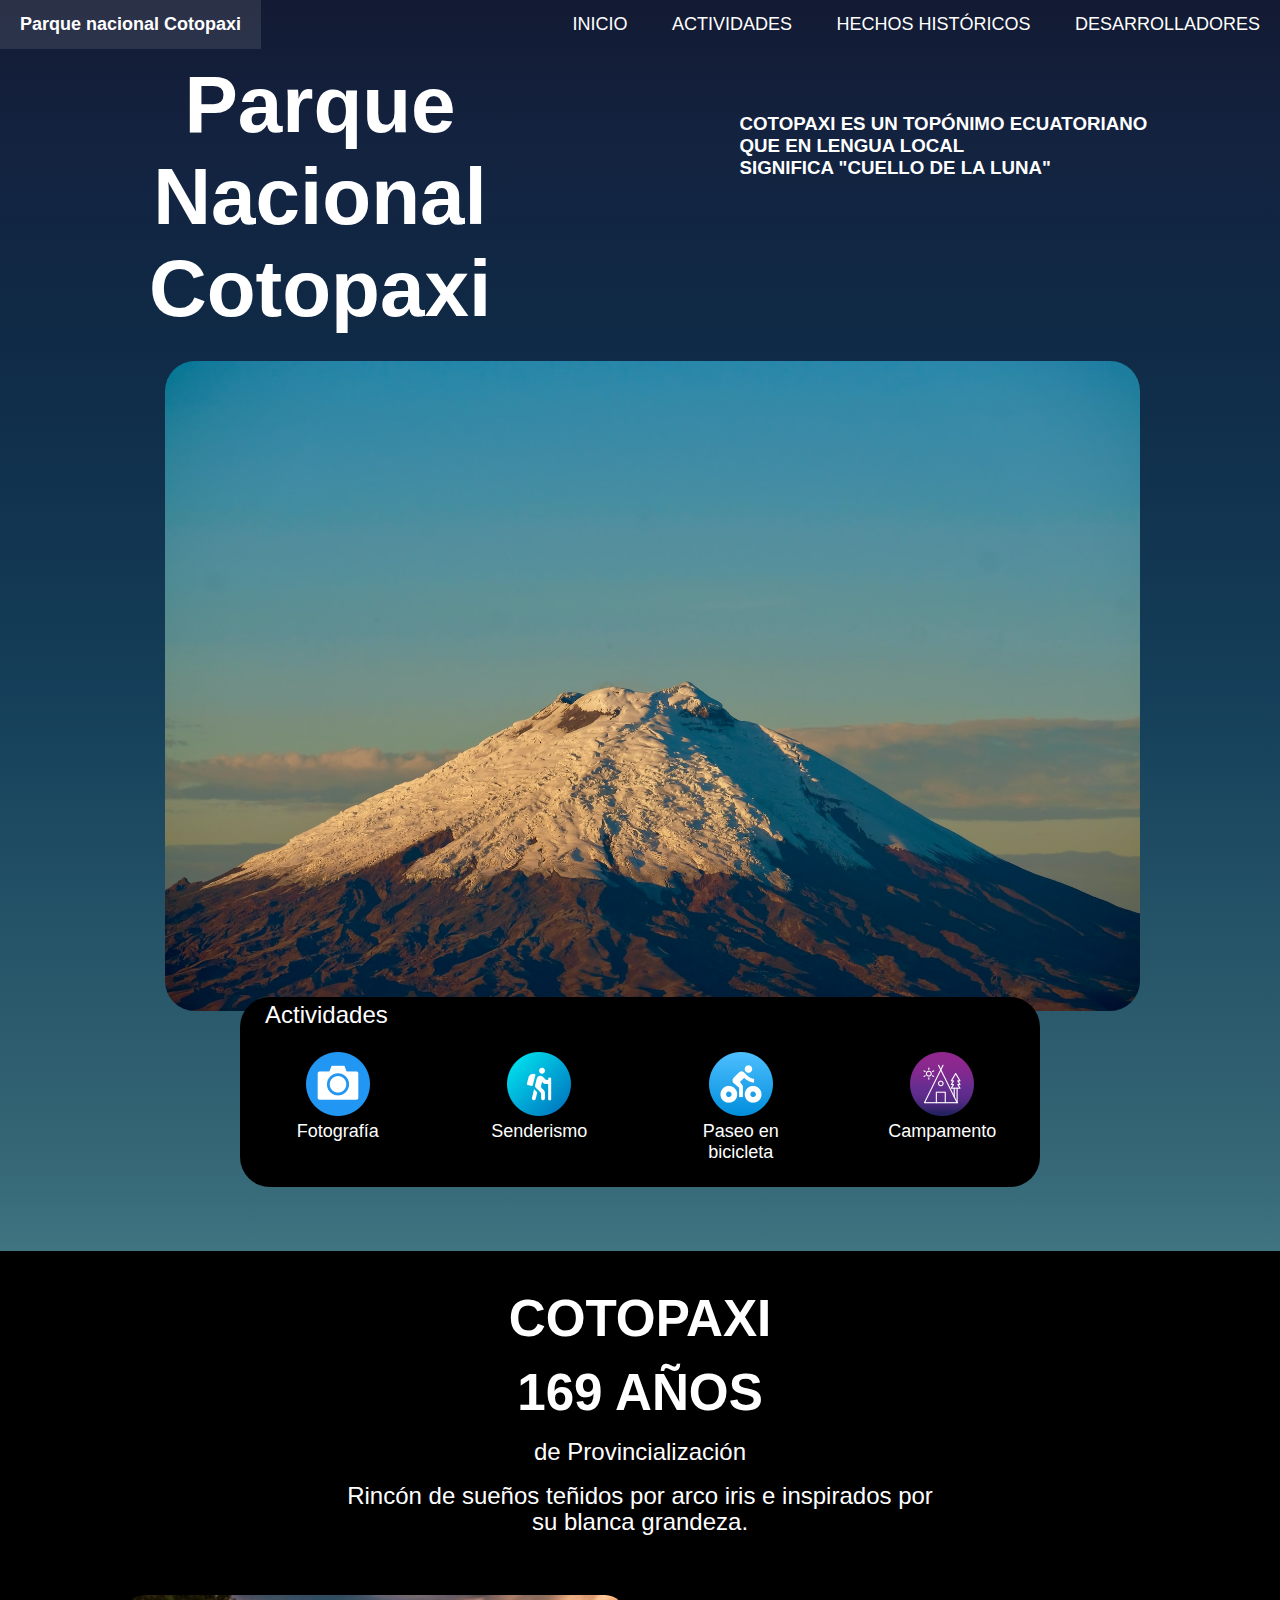
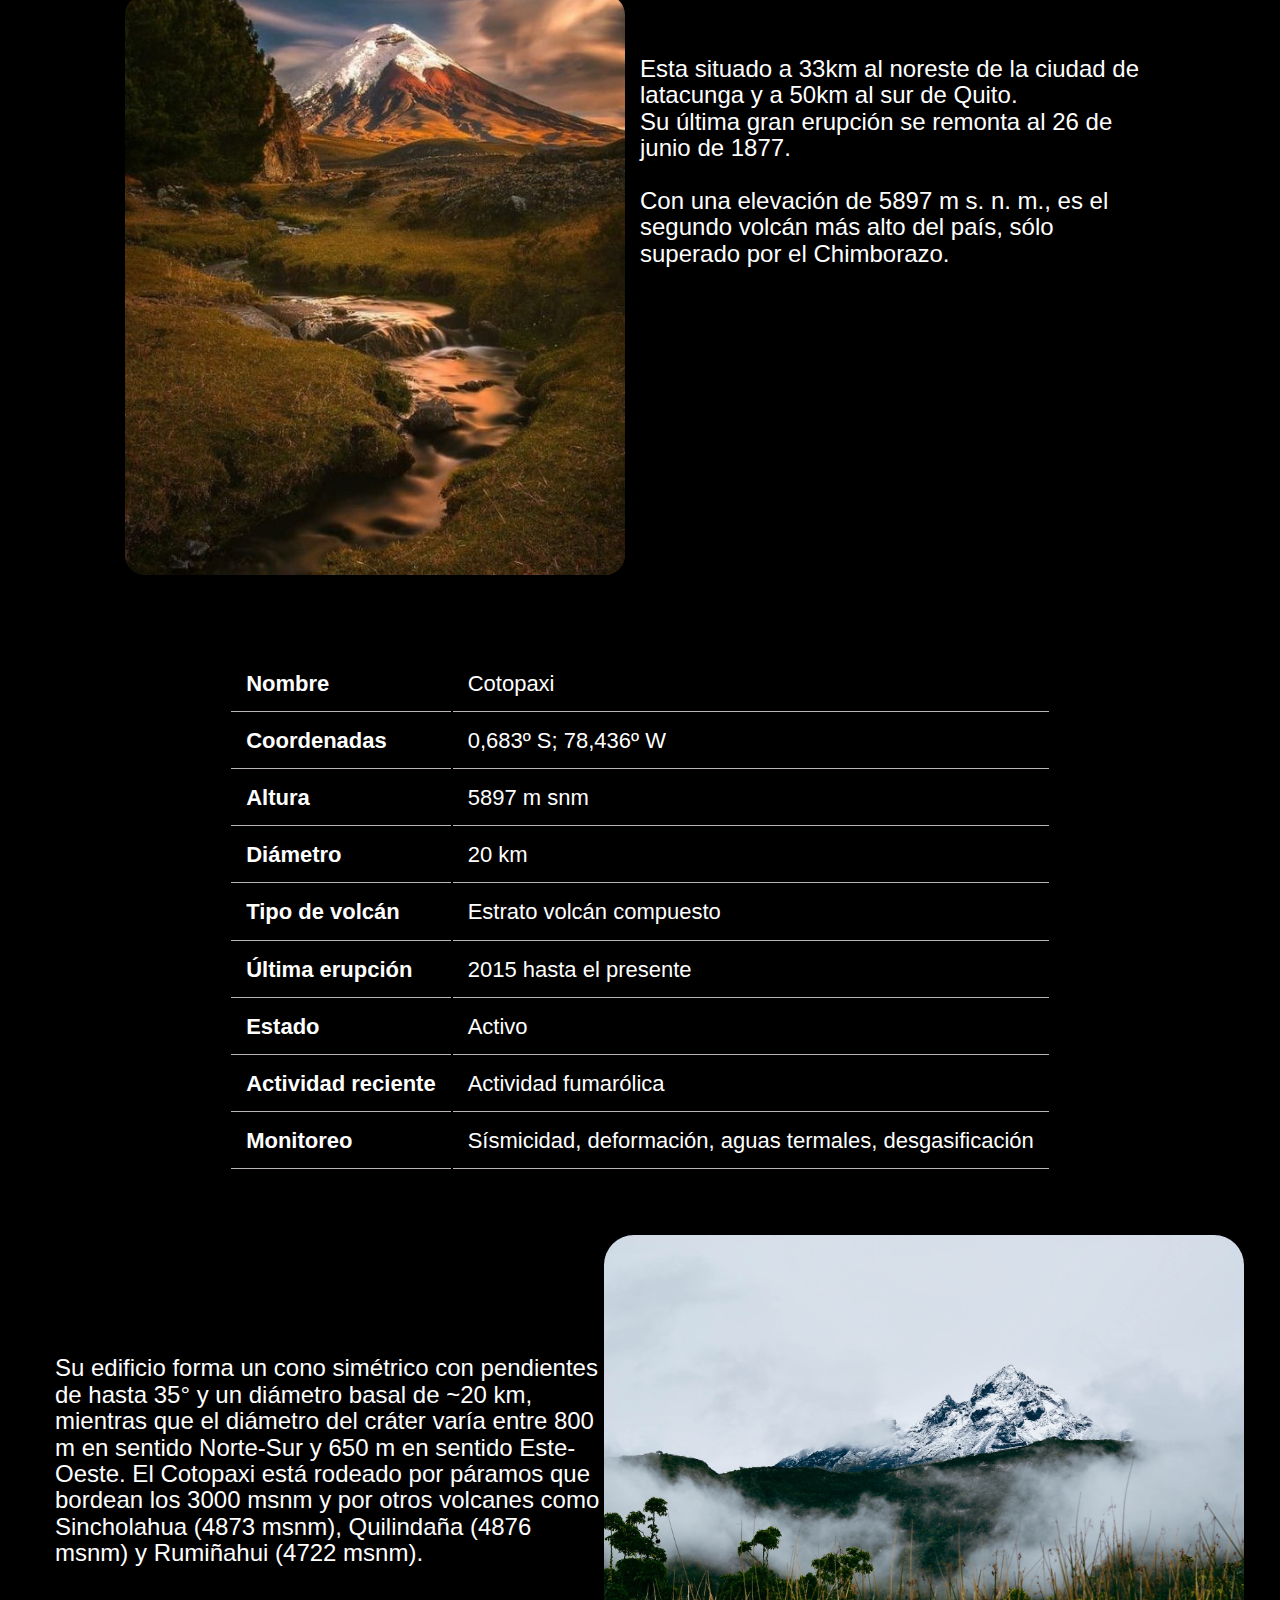
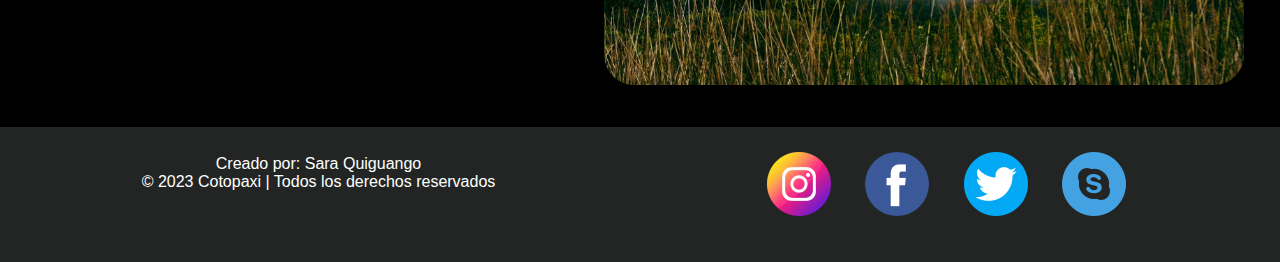
<file: pagina-parque/index.html>
<!DOCTYPE html>
<html lang="en">
<head>
    <meta charset="UTF-8">
    <meta http-equiv="X-UA-Compatible" content="IE=edge">
    <meta name="viewport" content="width=device-width, initial-scale=1.0">
    <title>Volcán Cotopaxi</title>
    <link rel="stylesheet" href="css/estilos.css">
</head>
<body>
  
    <div class="container">

      <div class="color">
        <!--MENU DE LA PAGINA-->
      <header>
        <nav class="menu-bar">
            <div class="group">
              <a class="item title">Parque nacional Cotopaxi</a>
            </div>
            <div class="group">
              <a class="item" href="index.html">INICIO</a>
              <a class="item" href="actividades.html">ACTIVIDADES</a>
              <a class="item" href="sucesos.html">HECHOS HISTÓRICOS</a>
              <a href="desarrollador.html" class="item"> DESARROLLADORES</a>
            </div>
          </nav>
    </header>
    <main>
        <!--2PARTE-->
        <div class="flexbox">
            <div class="itemS">
              <div class="content">
                <p>
                  <h1>Parque Nacional </h1>
                  <h1>Cotopaxi</h1>   
                </p>
              </div>
            </div>
            <div class="itemS">
              <div class="content">
                <br>
                <br>
                <br>
                <p>
                  <h3>COTOPAXI ES UN TOPÓNIMO ECUATORIANO</h3>
                  <h3> QUE EN LENGUA LOCAL</h3>
                  <h3>SIGNIFICA "CUELLO DE LA LUNA"</h3>
                </p>
              </div>
            </div>
          </div>

          <!--3PARTE-->
          <div class="im1-in1">

                <div class="flex-item imagen-item">
                    <img src="img/im-3.jpg" alt="Imagen cotopaxi">
                </div>
                
                <div class="flex-item imagen-info">
                  <h2>Actividades</h2>
                  <div class="tm">
                    <div class="item">
                      <div class="contenido">
                        <img src="img/camara.png" alt="">
                        <p>Fotografía</p>
                      </div>
                    </div>
                    <div class="item">
                      <div class="contenido">
                        <img src="img/senderismo.png" alt="">
                        <p>Senderismo</p>
                      </div>
                    </div>
                    <div class="item">
                      <div class="contenido">
                        <img src="img/montando.png" alt="">
                        <p>Paseo en bicicleta</p>
                      </div>
                    </div>
                    <div class="item">
                      <div class="contenido">
                        <img src="img/camping.png" alt="">
                        <p>Campamento</p>
                      </div>
                    </div>
                  </div>



                </div>

          </div>


      </div>


            <!--INFORMACION ADICIONALPARTE-->
            <div class="padre">

              <li class="flex-info info-1">
                    <h1>COTOPAXI </h1><br>
                    <h1>169 AÑOS</h1>
                    <br>
                    <h2>de Provincialización</h2>
                    <br>
                    <P> <h2>Rincón de sueños teñidos por arco iris e inspirados por</h2>
                    <h2>su blanca grandeza.</h2>
                    </P>
              </li>

              <li class="flex-info info-2">
                  <div class="img">
                        <img src="img/im-1.jpg" alt="Imagen del chimborazo">
                  </div>
                  <div class="texto">
                    <p>
                      <br>
                      <br><br>
                      <br>
                      <h2>Esta situado a 33km al noreste de la ciudad de latacunga
                        y a 50km al sur de Quito. <br> Su última gran erupción se remonta al 26 de junio de 1877.
                        <br><br>
                        Con una elevación de 5897 m s. n. m., es el 
                        segundo volcán más alto del país, sólo
                         superado por el Chimborazo. 
                      </h2>
                    </p>
                  </div>
              </li>


              <li class="flex-info info-3">
                <div class="tabla">
                  <table>
                    <tr>
                      <th>Nombre</th> <td>Cotopaxi</td>
                    </tr>
                    <tr>
                      <th>Coordenadas</th> <td>0,683º S; 78,436º W</td>
                    </tr>
                    <tr>
                      <th>Altura</th> <td>5897 m snm</td>
                    </tr>
                    <tr>
                      <th>Diámetro</th> <td>20 km</td>
                    </tr>
                    <tr>
                      <th>Tipo de volcán</th> <td>Estrato volcán compuesto</td>
                    </tr>
                    <tr>
                      <th>Última erupción</th> <td>2015 hasta el presente</td>
                    </tr>
                    <tr>
                      <th>Estado</th> <td>Activo</td>
                    </tr>
                    <tr>
                      <th>Actividad reciente</th> <td>Actividad fumarólica</td>
                    </tr>
                    <tr>
                      <th>Monitoreo</th> <td>Sísmicidad, deformación, aguas termales, desgasificación</td>
                    </tr>
                    
                  </table>
                </div>
              </li>
              

              <li class="flex-info info-4">
                <div class="texto-4">
                  <h2>Su edificio forma un cono simétrico con pendientes de hasta 35° y un diámetro basal de ~20 km, mientras que el diámetro del cráter varía entre 800 m en sentido Norte-Sur y 650 m en sentido Este-Oeste. El Cotopaxi está rodeado por páramos que bordean los 3000 msnm y por otros volcanes como Sincholahua (4873 msnm), 
                    Quilindaña (4876 msnm) y Rumiñahui (4722 msnm).</h2>
                </div>
                <div class="img-4">
                  <img src="img/im-5.jpg" alt="Imagen del cotopaxi">
                </div>
              </li>
            </div>
            

      </div>
  </main>

  <footer class="footer">

    <div class="conte-footer">
        <div class="item-footer">
            <div class="cont">
                <br>
                <p>Creado por: Sara Quiguango</p>
                <p>&COPY 2023 Cotopaxi | Todos los derechos reservados</p>
            </div>
            <div class="redes">
              <a href="https://www.instagram.com/"><img src="img/instagram.png" alt="instagram"></a>
              <a href="https://www.facebook.com/"> <img src="img/facebook.png" alt="facebook"></a>
             <a href="https://twitter.com/"><img src="img/gorjeo.png" alt="twiter"></a>
              <a href="https://skype.com/"><img src="img/skype.png" alt="Skype"></a>
              
            </div>
        </div>
    </div>   
</footer>
</body>
</html>
</file>
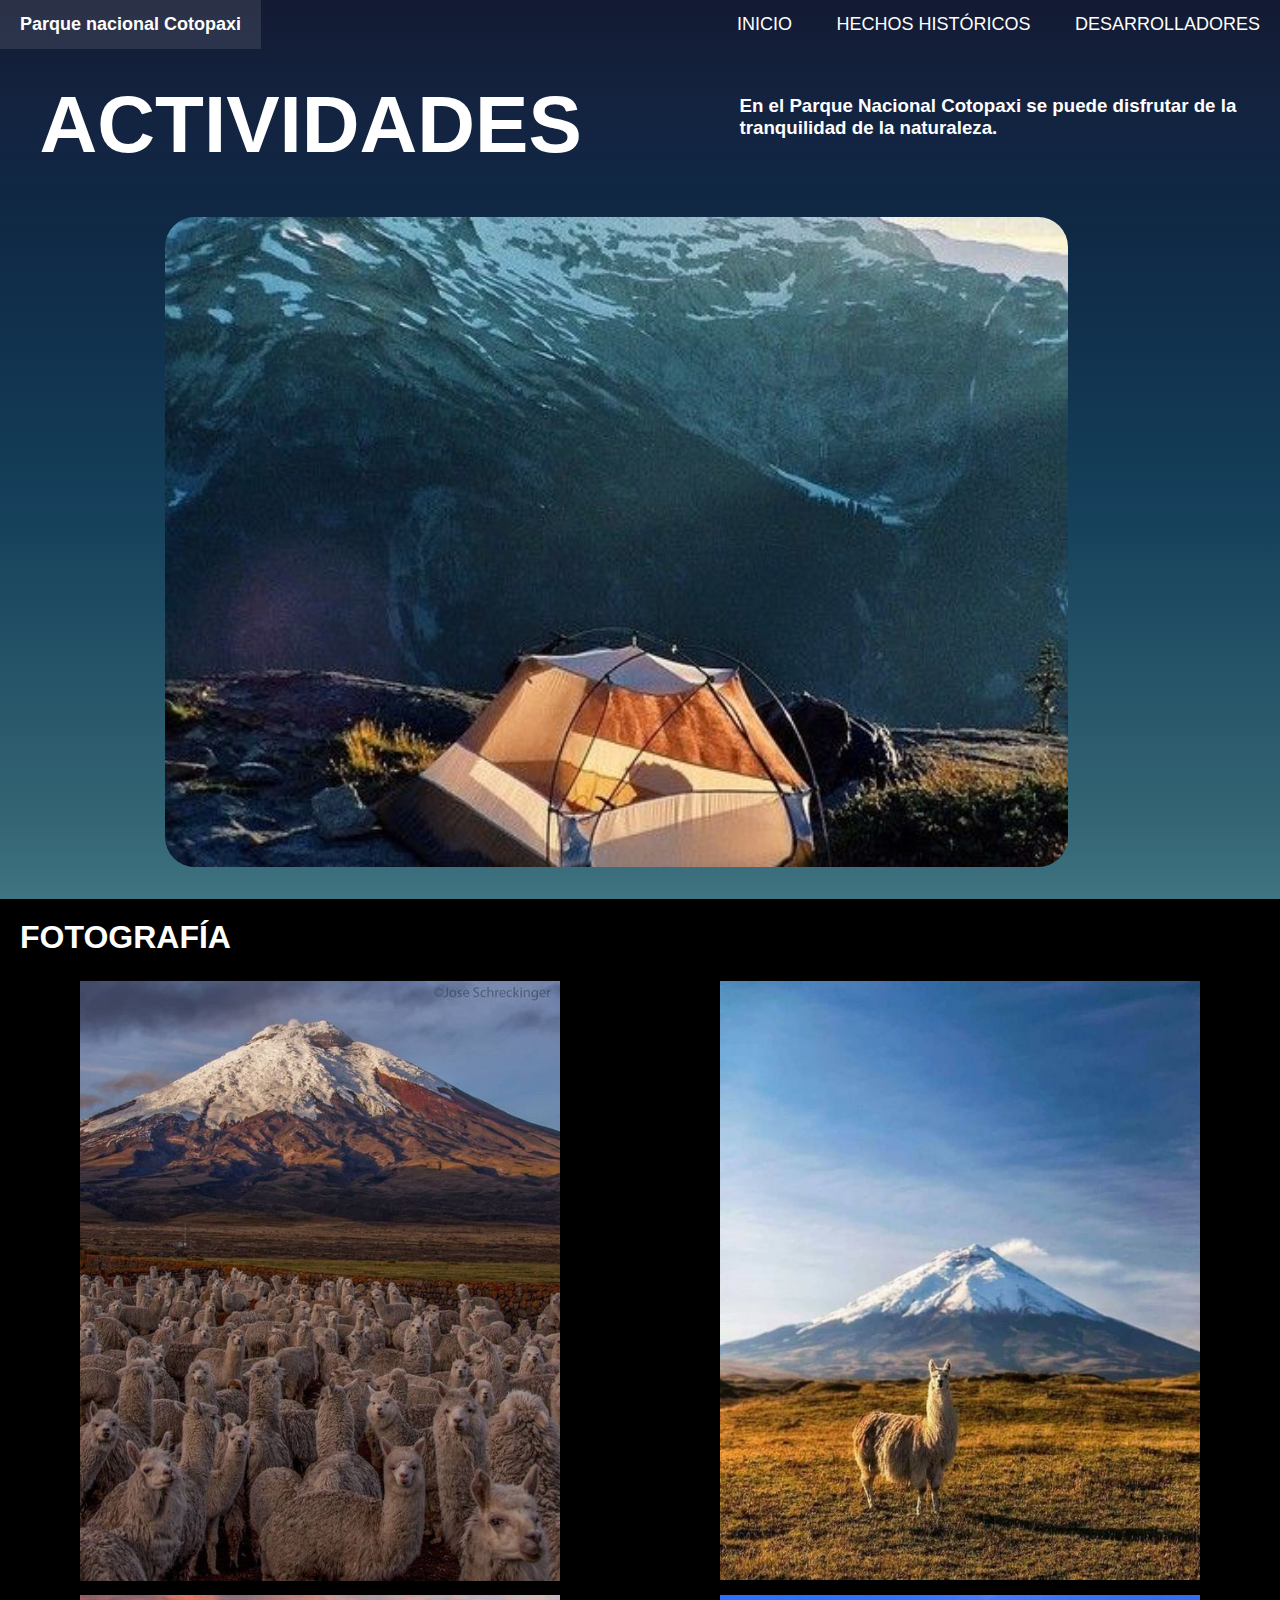
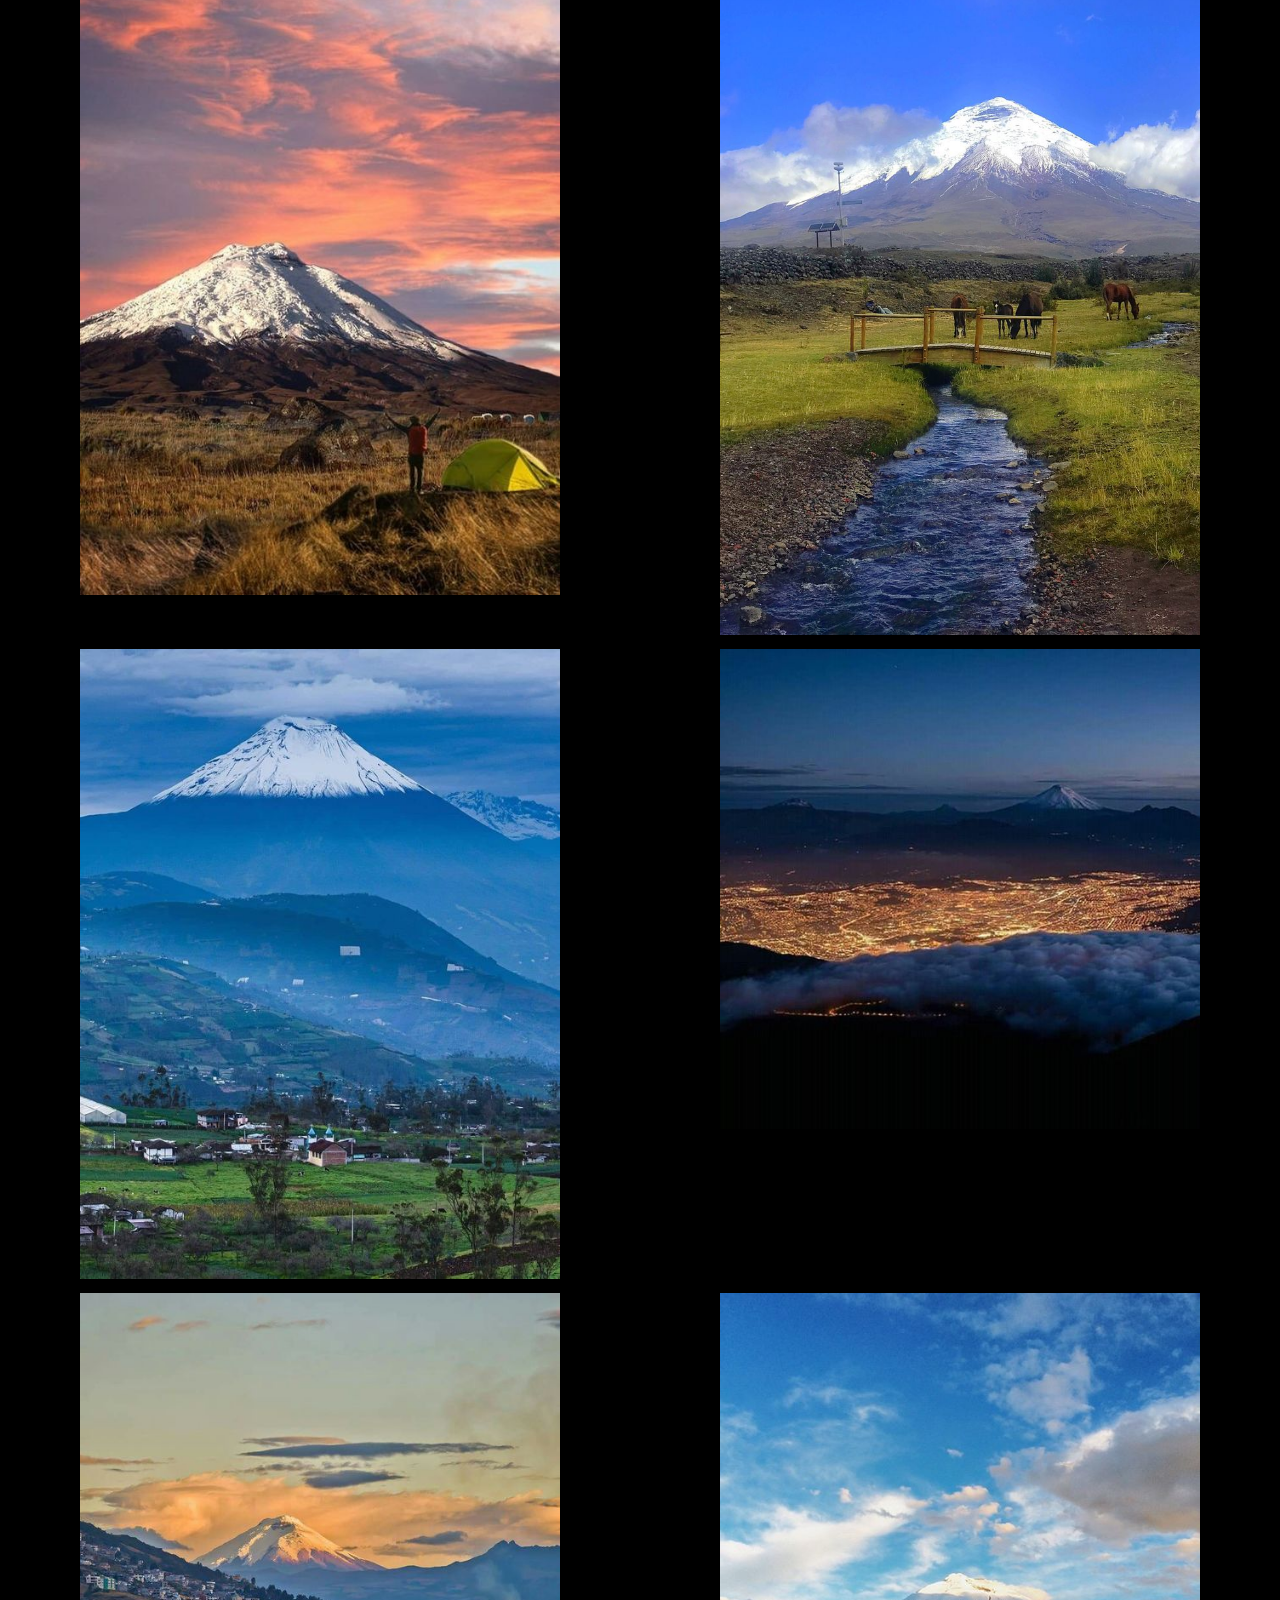
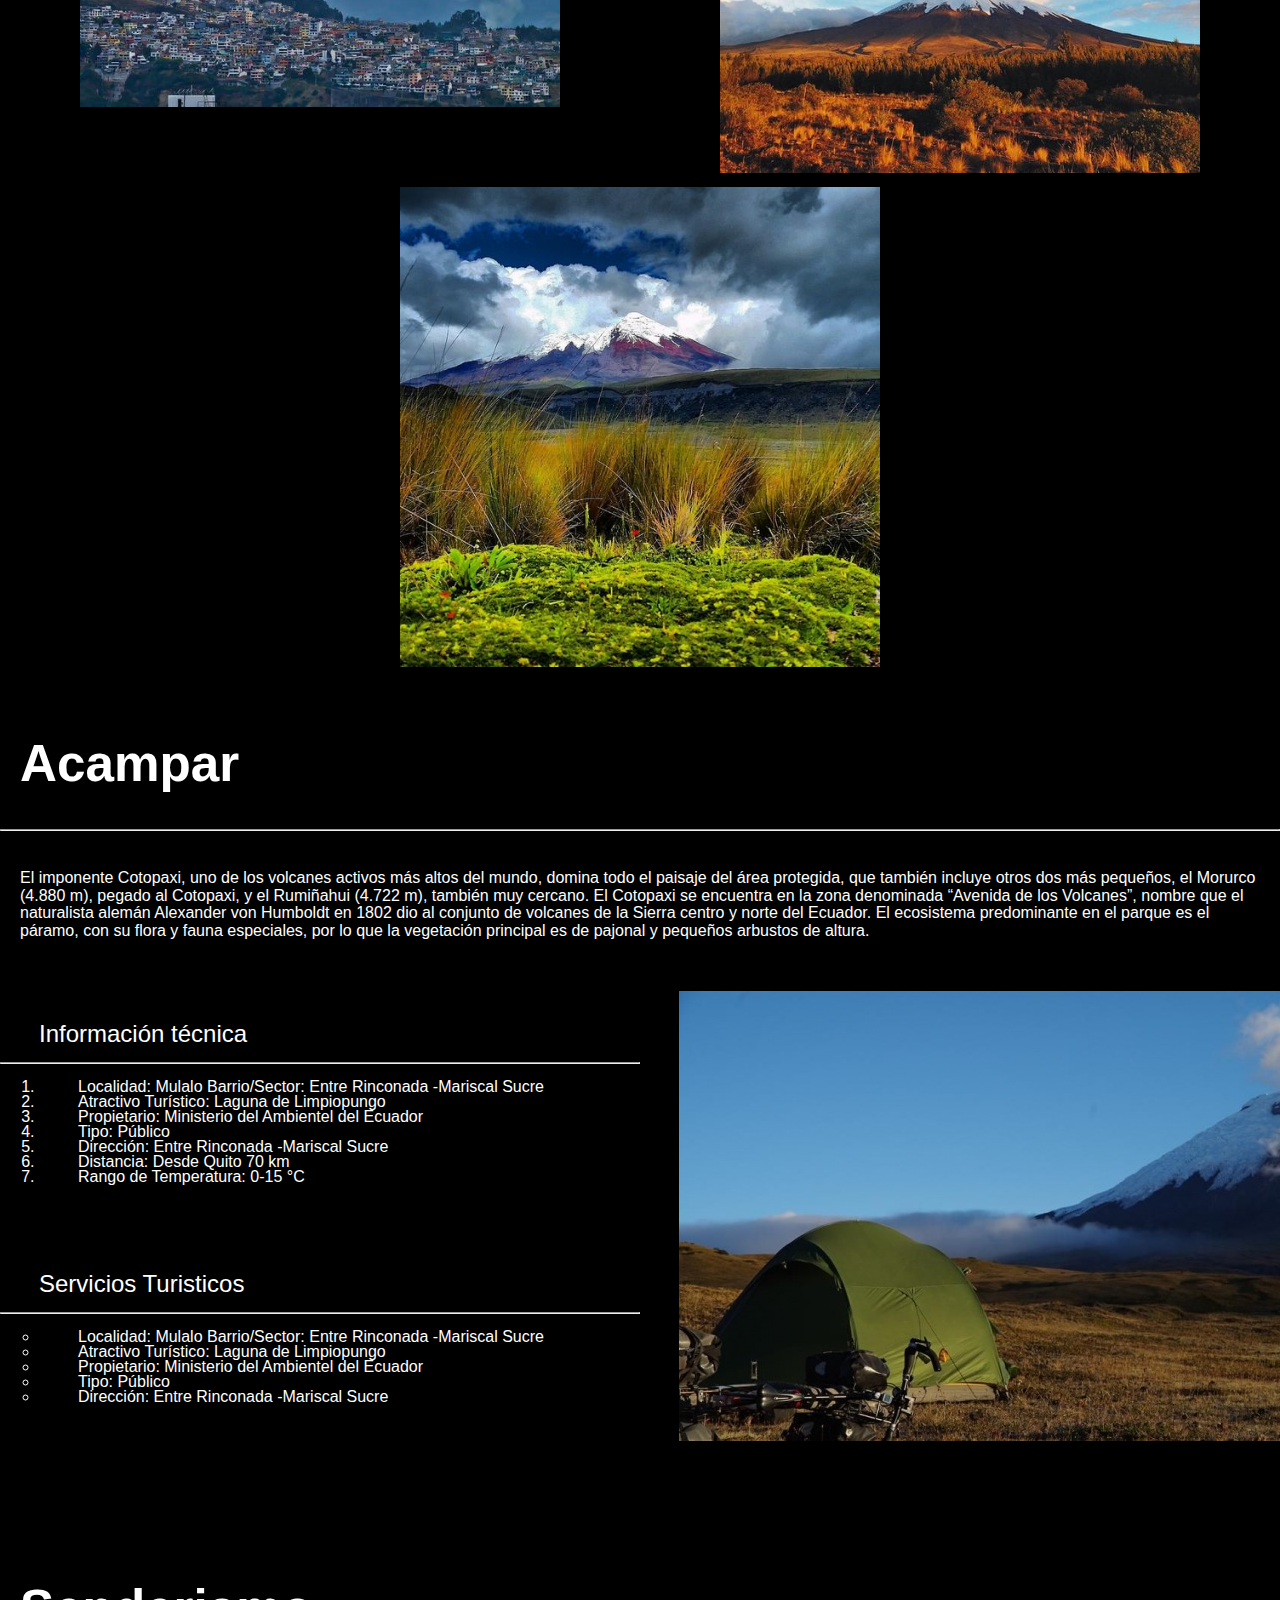
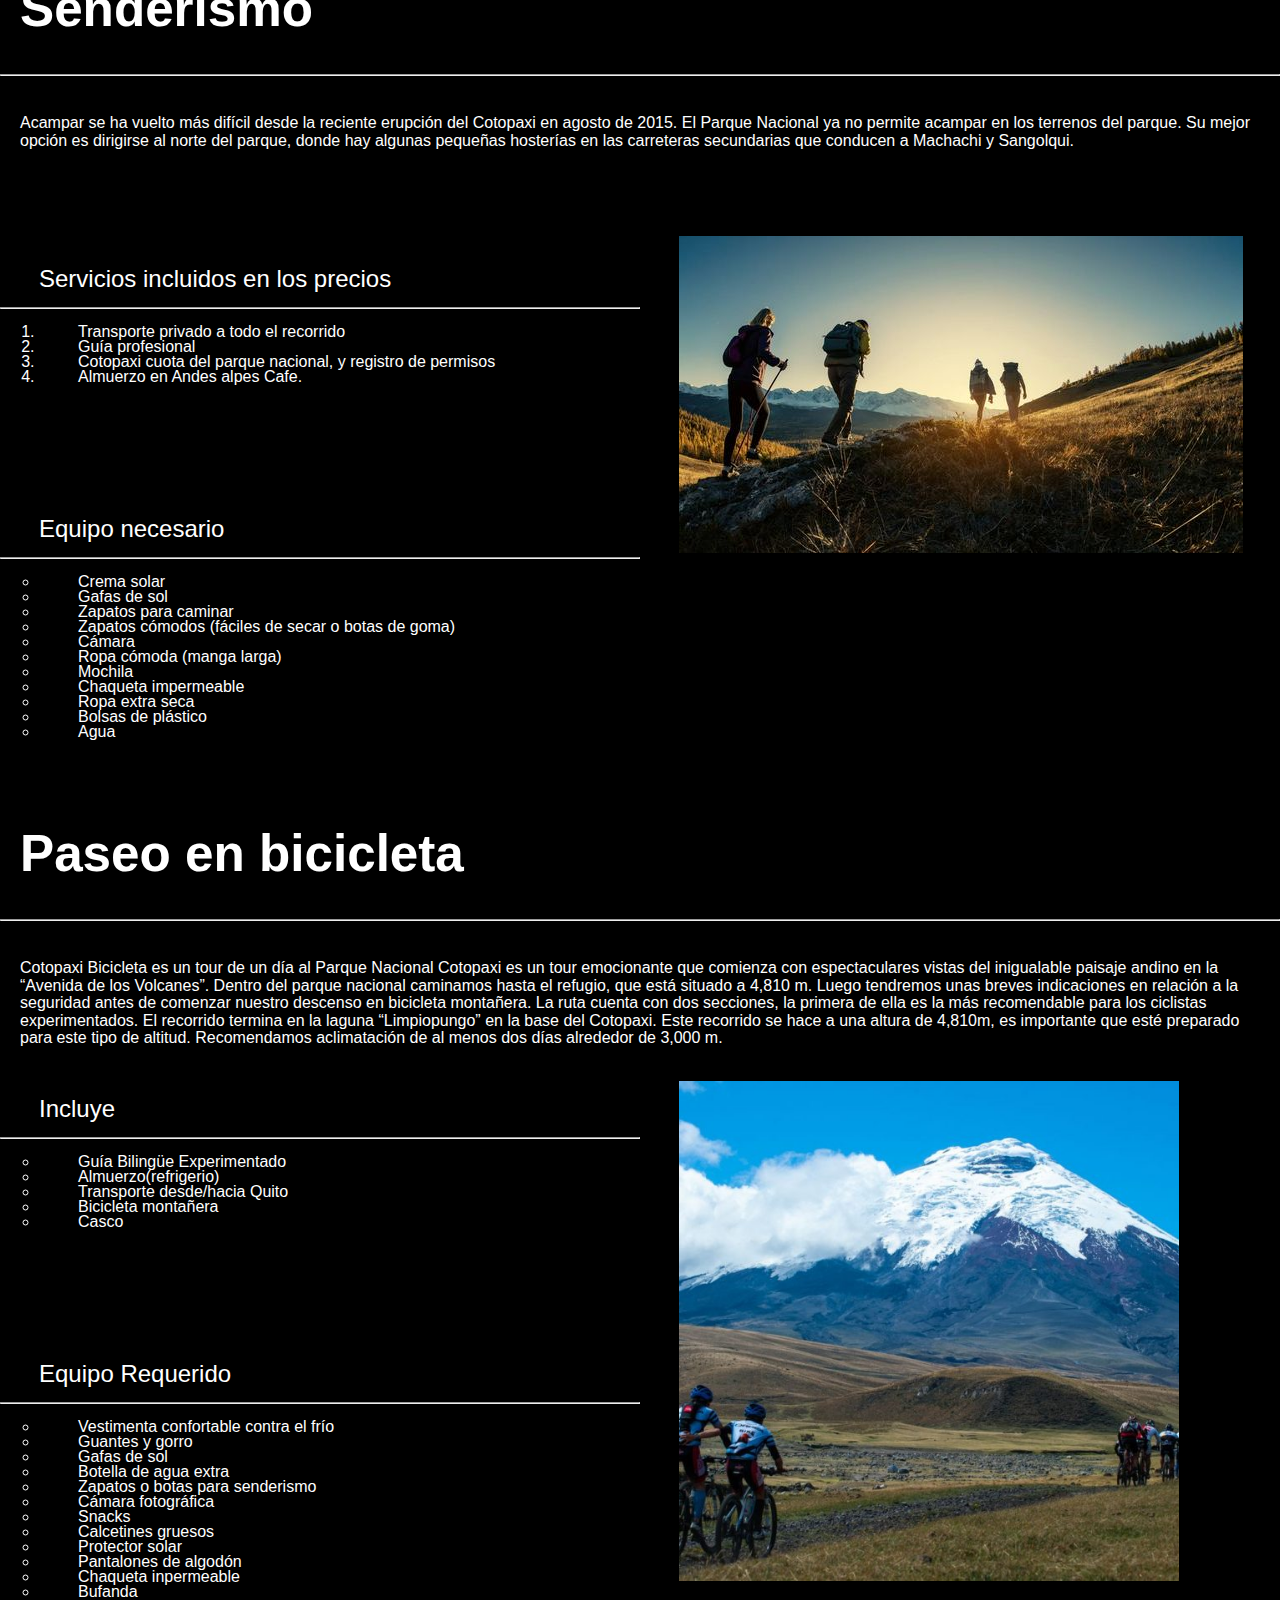
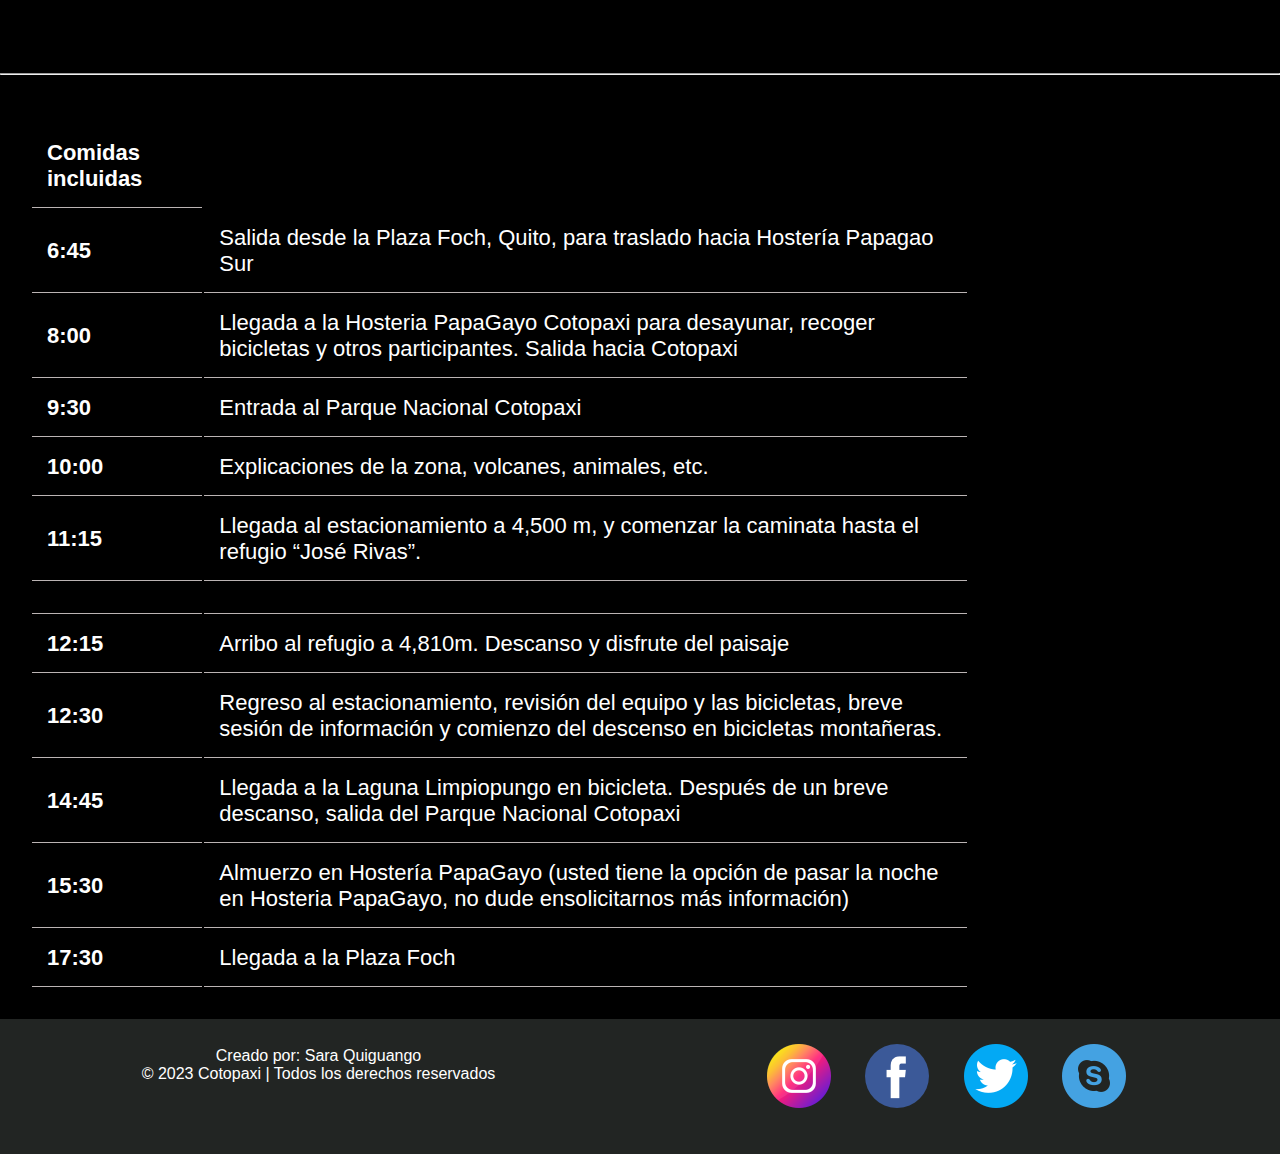
<file: pagina-parque/actividades.html>
<!DOCTYPE html>
<html lang="en">
<head>
    <meta charset="UTF-8">
    <meta http-equiv="X-UA-Compatible" content="IE=edge">
    <meta name="viewport" content="width=device-width, initial-scale=1.0">
    <title>Actividades</title>
    <link rel="stylesheet" href="css/estilos.css">
    <link rel="stylesheet" href="css/actividades.css">
</head>
<body>
    <div class="container">
        <div class="color">
            <!--MENU DE LA PAGINA-->
          <header>
            <nav class="menu-bar">
                <div class="group">
                  <a class="item title">Parque nacional Cotopaxi</a>
                </div>
                <div class="group">
                    <a class="item" href="index.html">INICIO</a>
                    <a class="item" href="sucesos.html">HECHOS HISTÓRICOS</a>
                    <a href="desarrollador.html" class="item"> DESARROLLADORES</a>
                </div>
              </nav>
            </header>
            <main>
                <!--2PARTE-->
                <div class="flexbox">
                    <div class="itemS">
                    <div class="content">
                        <p>
                        <h1>ACTIVIDADES</h1>
                        </p>
                    </div>
                    </div>
                    <div class="itemS">
                    <div class="content">
                        <br>
                        <br>
                        <p>
                        <h3>En el Parque Nacional Cotopaxi se puede disfrutar 
                            de la tranquilidad de la naturaleza.</h3>
                        </p>
                    </div>
                    </div>
                </div>
                <!--3PARTE-->
                <div class="im1-in1">
                            <div class="flex-item imagen-item">
                                 <img src="img/camping/c-1.jpg" alt="Imagen cotopaxi">
                            </div>
                </div>
        </div> 
        <!--INOFORMACION ADICIONAL DE FOTOGRAFIA-->
        <div class="texto-">
            <h1>FOTOGRAFÍA</h1>
        </div>
        <div class="padre">
            
            <div class="gallery">
                  <img src="img/camping/im-1.jpg" alt="Cinque Terre" width="600" height="400">
                
              </div>
              
              <div class="gallery">
                  <img src="img/camping/im-2.jpg" alt="Forest" width="600" height="400">
              
              </div>
    
              <div class="gallery">
                <img src="img/camping/im-5.jpg" alt="Mountains" width="600" height="400">
              
            </div>
            <div class="gallery">
                <img src="img/camping/im-6.jpg" alt="Mountains" width="600" height="400">
             
            </div>
            <div class="gallery">
                <img src="img/camping/im-10.jpg" alt="Mountains" width="600" height="230">
             
            </div>
            <div class="gallery">
                <img src="img/camping/im-8.jpg" alt="Mountains" width="600" height="400">
             
            </div>
            <div class="gallery">
                <img src="img/camping/im-9.jpg" alt="Mountains" width="600" height="400">
             
            </div>
            <div class="gallery">
                <img src="img/camping/im-3.jpg" alt="Northern Lights" width="600" height="400">
              
            </div>    
            <div class="gallery">
                <img src="img/camping/im-4.jpg" alt="Mountains" width="600" height="400">
             
            </div>              
        </div>
        <!--INOFORMACION ADICIONAL DE CAMPING-->
        <div class="padre">
            <ul>
                <li class="flex-info info-1">
                    <h1>
                        Acampar
                    </h1>
                    <br>
                    <hr>
                    <br>
                    <p>
                        El imponente Cotopaxi, uno de los volcanes activos más
                         altos del mundo, domina todo el paisaje del área 
                         protegida, que también incluye otros dos más pequeños, 
                         el Morurco (4.880 m), pegado al Cotopaxi, y el Rumiñahui 
                         (4.722 m), también muy cercano. El Cotopaxi se encuentra 
                         en la zona denominada “Avenida de los Volcanes”, nombre
                          que el naturalista alemán Alexander von Humboldt en 1802
                           dio al conjunto de volcanes de la Sierra centro y norte
                            del Ecuador. El ecosistema predominante en el parque es el páramo, con su flora y fauna especiales, por lo que la vegetación principal es de pajonal y pequeños arbustos de altura.
                    </p>
                    <br>
                </li>

                
                    <div class="padre padre-1">
                        <div class="hijo-info">
                            <li class="flex-info info2 lista-num">
                                <br>
                                <h2>Información técnica</h2>
                                <br>
                                <hr>
                                <br>
                                <ol>
                                    <li>Localidad: Mulalo Barrio/Sector: Entre Rinconada -Mariscal Sucre</li>
                                    <li>Atractivo Turístico: Laguna de Limpiopungo </li>
                                    <li>Propietario: Ministerio del Ambientel del Ecuador </li>
                                    <li>Tipo: Público</li>
                                    <li>Dirección: Entre Rinconada -Mariscal Sucre</li>
                                    <li>Distancia: Desde Quito 70 km </li>
                                    <li>Rango de Temperatura: 0-15 °C</li>
                                </ol>
                            </li>
                            <li class="flex-info info2 lista-num">
                                <h2>Servicios Turisticos</h2>
                                <br>
                                <hr>
                                <br>
                                <ul>
                                    <li>Localidad: Mulalo Barrio/Sector: Entre Rinconada -Mariscal Sucre</li>
                                    <li>Atractivo Turístico: Laguna de Limpiopungo </li>
                                    <li>Propietario: Ministerio del Ambientel del Ecuador </li>
                                    <li>Tipo: Público</li>
                                    <li>Dirección: Entre Rinconada -Mariscal Sucre</li>
                                    
                                </ul>
                            </li>
                        </div>
                        <div class="hijo-2">
                            <li class="imagen-2 ">
                               <img src="img/camping/C2.jpg" alt="">
                            </li>
                        </div>
                        
                    </div>
            </ul>
        </div>


        <!--INOFORMACION ADICIONAL DE CAMINATA-->
        <div class="padre">
            <ul>
                <li class="flex-info info-1">
                    <h1>
                        Senderismo
                    </h1>
                    <br>
                    <hr>
                    <br>
                    <p>
                        Acampar se ha vuelto más difícil desde la reciente erupción del Cotopaxi en agosto de 2015. El Parque Nacional ya no permite acampar en los terrenos del parque. Su mejor opción es dirigirse al norte del parque, donde hay algunas pequeñas hosterías en las carreteras secundarias que conducen a Machachi y Sangolqui.
                    </p>
                    <br>
                </li>

                
                    <div class="padre padre-1">
                        <div class="hijo-info">
                            <li class="flex-info info2 lista-num">
                                <br>
                                <h2>Servicios incluidos en los precios</h2>
                                <br>
                                <hr>
                                <br>
                                <ol>
                                    <li>Transporte privado a todo el recorrido</li>
                                    <li>Guía profesional </li>
                                    <li>Cotopaxi cuota del parque nacional, y registro de permisos</li>
                                    <li>Almuerzo en Andes alpes Cafe.</li>
                                </ol>
                            </li>
                            <li class="flex-info info2 lista-num">
                                <h2>Equipo necesario</h2>
                                <br>
                                <hr>
                                <br>
                                <ul>
                                    <li>Crema solar</li>
                                    <li>Gafas de sol</li>
                                    <li>Zapatos para caminar </li>
                                    <li>Zapatos cómodos (fáciles de secar o botas de goma)</li>
                                    <li>Cámara</li>
                                    <li>Ropa cómoda (manga larga)</li>
                                    <li>Mochila</li>
                                    <li>Chaqueta impermeable</li>
                                    <li>Ropa extra seca</li>
                                    <li>Bolsas de plástico</li>
                                    <li>Agua</li>
                                </ul>
                            </li>
                        </div>
                        <div class="hijo-2">
                            <li class="imagen-2 ">
                                <img src="img/camping/c3.jpg" alt="">
                            </li>
                        </div>
                        
                    </div>
            </ul>
        </div>
        <!--INOFORMACION ADICIONAL DE PASEO EN BICICLETA-->
        <div class="padre">
            <ul>
                <li class="flex-info info-1">
                    <h1>
                        Paseo en bicicleta
                    </h1>
                    <br>
                    <hr>
                    <br>
                    <p>
                        Cotopaxi Bicicleta es un tour de un día al Parque Nacional Cotopaxi es un tour emocionante que comienza con espectaculares vistas del inigualable paisaje andino en la “Avenida de los Volcanes”. Dentro del parque nacional caminamos hasta el refugio, que está situado a 4,810 m. Luego tendremos unas breves indicaciones en relación a la seguridad antes de comenzar nuestro descenso en bicicleta montañera. La ruta cuenta con dos secciones, la primera de ella es la más recomendable para los ciclistas experimentados. El recorrido termina en la laguna “Limpiopungo” en la base del Cotopaxi. Este recorrido se hace a una altura de 4,810m, es importante que esté preparado para este tipo de altitud. Recomendamos aclimatación de al menos dos días alrededor de 3,000 m.
    
                    </p>
                    <br>
                </li>

                
                    <div class="padre padre-1">
                        <div class="hijo-info">
                            <li class="flex-info info2 lista-num">
                                <h2>Incluye</h2>
                                <br>
                                <hr>
                                <br>
                                <ul>
                                    <li>Guía Bilingüe Experimentado</li>
                                    <li>Almuerzo(refrigerio)</li>
                                    <li>Transporte desde/hacia Quito </li>
                                    <li>Bicicleta montañera</li>
                                    <li>Casco</li>
                                </ul>
                            </li>
                            <li class="flex-info info2 lista-num">
                                <h2>Equipo Requerido</h2>
                                <br>
                                <hr>
                                <br>
                                <ul>
                                    <li>Vestimenta confortable contra el frío</li>
                                    <li>Guantes y gorro</li>
                                    <li>Gafas de sol </li>
                                    <li>Botella de agua extra</li>
                                    <li>Zapatos o botas para senderismo</li>
                                    <li>Cámara fotográfica</li>
                                    <li>Snacks</li>
                                    <li>Calcetines gruesos</li>
                                    <li>Protector solar</li>
                                    <li>Pantalones de algodón</li>
                                    <li>Chaqueta inpermeable</li>
                                    <li>Bufanda</li>
                                </ul>
                            </li>
                        </div>
                        <div class="hijo-2">
                            <li class="imagen-2 ">
                                <img src="img/camping/c4.jpg" alt="" width="500px" height="500px">
                            </li>

                        </div>
                        
                        <div class="tabla">
                            <br>
                                <h2>Horarios</h2>
                                <br>
                                <hr>
                                <br>
                                <table>
                                    <tr><th>Comidas incluidas</th></tr>
                                    <tr>
                                        <th>6:45</th><td>Salida desde la Plaza Foch, Quito, para traslado hacia Hostería Papagao Sur</td>
                                    </tr>
                                    <tr>
                                        <th>8:00</th><td>Llegada a la Hosteria PapaGayo Cotopaxi para desayunar, recoger bicicletas y otros participantes. Salida hacia Cotopaxi</td>
                                    </tr>
                                    <tr>
                                        <th>9:30</th><td>Entrada al Parque Nacional Cotopaxi</td>
                                    </tr>
                                    <tr>
                                        <th>10:00</th><td>Explicaciones de la zona, volcanes, animales, etc.</td>
                                    </tr>
                                    <tr>
                                        <th>11:15</th><td>Llegada al estacionamiento a 4,500 m, y comenzar la caminata hasta el refugio “José Rivas”.</td>
                                    </tr>
                                    <tr>
                                        <th></th><td></td>
                                    </tr>
                                    <tr>
                                        <th>12:15</th><td>Arribo al  refugio a 4,810m. Descanso y disfrute del paisaje</td>
                                    </tr>
                                    <tr>
                                        <th>12:30</th><td>Regreso al estacionamiento, revisión del equipo y las bicicletas, breve sesión de información y comienzo del descenso en bicicletas montañeras.</td>
                                    </tr>
                                    <tr>
                                        <th>14:45</th><td>Llegada a la Laguna Limpiopungo en bicicleta. Después de un breve descanso, salida del Parque Nacional Cotopaxi</td>
                                    </tr>
                                    <tr>
                                        <th>15:30</th><td>Almuerzo en Hostería PapaGayo (usted tiene la opción de pasar la noche en Hosteria PapaGayo, no dude ensolicitarnos más información)</td>
                                    </tr>
                                    <tr>
                                        <th>17:30</th><td> Llegada a la  Plaza Foch</td>
                                    </tr>
                                </table>
                        </div>

                    </div>
            </ul>
        </div>
        
            </ul>
        </div>
    </div>
</main>

    <footer class="footer">

        <div class="conte-footer">
            <div class="item-footer">
                <div class="cont">
                    <br>
                    <p>Creado por: Sara Quiguango</p>
                    <p>&COPY 2023 Cotopaxi | Todos los derechos reservados</p>
                </div>
                <div class="redes">
                  <a href="https://www.instagram.com/"><img src="img/instagram.png" alt="instagram"></a>
                  <a href="https://www.facebook.com/"> <img src="img/facebook.png" alt="facebook"></a>
                 <a href="https://twitter.com/"><img src="img/gorjeo.png" alt="twiter"></a>
                  <a href="https://skype.com/"><img src="img/skype.png" alt="Skype"></a>
                  
                </div>
            </div>
        </div>   
    </footer>
</body>
</html>
</file>
<file: pagina-parque/css/estilos.css>
*{
    /*border: 1px solid red; */
    padding: 0;
    margin: 0;
    font-family: Verdana, Geneva, Tahoma, sans-serif;
}
img{
  object-fit: cover;
}
.color{
  background-image: linear-gradient(180deg, rgba(19, 26, 51, 1) 0%,
   rgba(19, 35, 64, 1) 12%, rgba(15, 42, 70, 1) 27%,
    rgba(20, 62, 89, 1) 55%, rgba(52, 102, 117, 1) 92%,
     rgba(64, 116, 129, 1) 100%);
}
/*DECLARANDO VARIABLES*/
:root{
  --color-principal: black;
  --color-letra: white;
  --color-background-footer: #222523;
}
/*Diciendole a los links que no esten subrayados*/
a:link {
  text-decoration: none;
}

a:visited {
  text-decoration: none;
}

a:hover {
  text-decoration: none;
}

a:active {
  text-decoration: none;
}

.container{
  background-color: var(--color-principal);
}
.menu-bar {
  display: flex;
  justify-content: space-between;
  box-sizing: border-box;
}

.item {
  color: white;
  background-color: transparent;
  font-size: 18px;
  display: inline-block;
  box-sizing: border-box;
  padding: 14px 20px;
}

.item.title {
  font-weight: 600;
}

.group .item:hover {
  background-color: rgba(251, 251, 251, 0.1);
  cursor: pointer;
}


  /*2PARTE*/
  .flexbox {
    display: flex;
    flex-direction: row;
    flex-wrap: wrap;
    justify-content: center;
    align-items: stretch;
    box-sizing: border-box;
    margin: 0px;
  }
  
  .itemS {
    box-sizing: border-box;
    width: 50%;
    margin-bottom: 16px;
    padding: 0px 9.5px;
  }
  
  
  .content {
    color: var(--color-letra);
    font-weight: 600;
    text-align: center;
    box-sizing: border-box;
    height: 100%;
    padding: 10px;
  }
  .content h3{
    padding-left: 5rem;
    text-align: left;
  }
  .content h1{
    font-size: 5rem;
  }
  /*3PARTE*/

  .im1-in1 {
    display: flex;
    justify-content: center;
    flex-direction: column;
    align-items: center;
    width: 100%;
  }
.imagen-item{
  width: 950px;
  height: 650px;
}
.imagen-item img{
  width: auto;
  height: 650px;
  border-radius: 30px;

}
.imagen-info{
  width: 700px;
  height: 850px;
}

.imagen-info{
    background-color: var(--color-principal);
    color: var(--color-letra);
    width: 800px;
    height: 100%;
    margin-top: -0.9rem;
    border-radius: 30px;
    margin-bottom: 4rem;
    box-sizing: border-box;
}

.imagen-info h2{
  padding: 5px 25px 0 25px;
}

.tm {
  display: grid;
  grid-template-columns: 1fr 1fr 1fr 1fr;
  justify-items: stretch;
  align-items: stretch;
  column-gap: 6px;
  row-gap: 10px;
}
.tm p{
  font-family: 'Lucida Sans', 'Lucida Sans Regular', 'Lucida Grande', 'Lucida Sans Unicode', Geneva, Verdana, sans-serif;
  font-weight: normal;
}
.contenido {
  color: var(--color-letra);
  background-color: var(--color-principal);
  font-weight: 600;
  text-align: center;
  box-sizing: border-box;
  height: 100%;
  padding: 10px;
}


/*INFORMACION AIDCIONAL*/

h2{
  font-family: 'Lucida Sans', 'Lucida Sans Regular', 'Lucida Grande', 'Lucida Sans Unicode', Geneva, Verdana, sans-serif;
  font-weight: normal;
  line-height: 1.1;
}
.padre{
  display: flex;
    flex-flow: row wrap;
    justify-content: space-around;
    
    padding: 0;
    margin: 0;
    list-style: none;
}

.flex-info{
  background: var(--color-principal);
    padding: 0;
    width: 100%;
    height: 250px;
    margin-top: 15px;
    line-height: 15px;
    color: var(--color-letra);
    font-family: Arial, Helvetica, sans-serif;
    align-items: center;
}
.info-1{
  padding: 25px 0;
  color: var(--color-letra);
  line-height: 1.1;
  text-align: center;
  text-decoration: none;
  text-transform: none;
  justify-content: center;
}
.info-1 h1{
  font-size: 3.2rem;
}

.info-2{
  height: 610px;
  padding: 0 0;
  display: flex;
  justify-content: center;
}
.info-2 img{
  height: 580px;
  width: 500px;
  border-radius: 20px;
}

.texto{
  width: 500px;
  height: 580px;
  margin: 0 15px ;
}
.texto H2{
  text-align: left;
}

.info-3{
  width: 100%;
  height: 550px;
  padding: 2rem;
  line-height: 1.1;
  color: var(--color-letra);
  justify-content: center;
  display: flex;
  background-color: var(--color-principal);
  font-family: 'Lucida Sans', 'Lucida Sans Regular', 'Lucida Grande', 'Lucida Sans Unicode', Geneva, Verdana, sans-serif;
}
tr:hover{
  background-color: gray;
  cursor: pointer;
  transition: background-color 0.2s, border 0.2s, box-shadow 0.2s;
  
}
th, td {
  border-bottom: 1px solid #bbb4b4;
  padding: 15px;
  text-align: left;
  font-size: 22px;
}

/*INFO 4*/
.info-4{
  display: flex;
  width: 100%;
  height: 100%;
  padding: 0 30px;
  padding-bottom: 2.5rem;
}
.info-4 .texto-4{
  width: 45%;
  padding-left: 25px;
}
.info-4 img{
  width: 50vw;
  height: 50vh;
  border-radius: 30px;
}

/*FOOTER*/
.footer{
  display: block;
  box-sizing: border-box;
}
.footer::after{
  clear: both;
  content: '';
  display: block;
}

.item-footer {
  float: left;
  display: flex;
  box-sizing: border-box;
  width: 100%;
  margin-bottom: 0px;
  padding: 0px 2px;
}

.item-footer:nth-child(4n + 1) {
  clear: both;
}

.conte-footer{
  color: var(--color-letra);
  background-color: var(--color-background-footer);
  text-align: center;
  box-sizing: border-box;
  height: 15vh;
  padding: 10px;
}

.cont{
  width: 50%;
}
.redes{
  width: 50%;
  padding:  15px;
} 
.redes  img{
  margin:0 15px;
}
.redes img:hover{
  opacity: 0.6;
  cursor: pointer;
}
</file>
<file: pagina-parque/css/actividades.css>
.imagen-item{
    padding-bottom: 2rem;
}
.info-1 p, h1{
    text-align: left;
    padding: 20px;
}
.info-1 p{
    padding-bottom: 0px;
}
.info2{
    height: 250px;
}
.lista-num{
    text-align: left;
    display: list-item;
}
.lista-num ol,h2{
    padding-left: 39px;
}

.info2 ul,li,h2{
    padding-left: 39px;
    padding-right: 0;
}
/*diseñando las actividades*/

.padre-1{
    display: flex;
    width: 100%;
    padding: 0;
    justify-content: left;
}
.hijo-info{
    flex-direction: column;
    width: 50%;
}
.hijo-2{
    width: 50%;
    height: 500px;
    float: right;
    justify-content: center;
}
.imagen-2{
    height: 100%;
    width: 50%;
}
/*DISEÑO DE LA GALERIA*/
div.gallery {
    margin: 5px;
    float: left;
    width: 480px;
  }
  
 
  
  div.gallery img {
    width: 100%;
    height: auto;
  }
  

  .texto-{
    color: white;
  }

  table{
    width: 999px;
    color: white;
    padding: 30px;
  }
  .tabla{
    width: 100%;
  }
</file>
